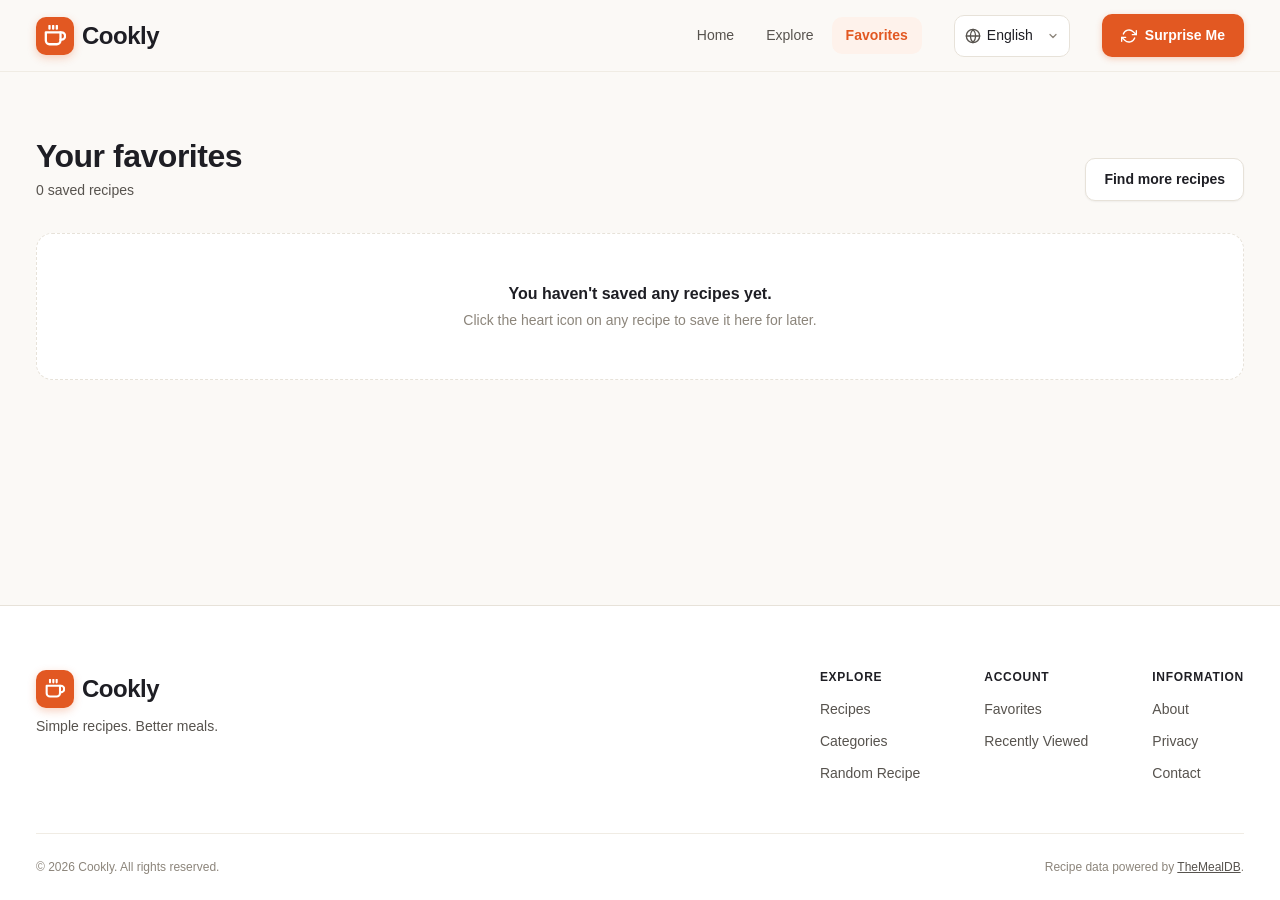
<file: favorites.html>
<!DOCTYPE html>
<html lang="en">
<head>
  <meta charset="UTF-8">
  <meta name="viewport" content="width=device-width, initial-scale=1.0">
  <meta name="description" content="Your saved recipes on Cookly.">
  <meta name="theme-color" content="#ffffff">
  <title data-i18n-page-title="page_title_favorites">Your Favorites — Cookly</title>

  <!-- Preconnect to API and Image CDN -->
  <link rel="preconnect" href="https://www.themealdb.com">

  <!-- Core Stylesheets -->
  <link rel="stylesheet" href="./css/variables.css">
  <link rel="stylesheet" href="./css/reset.css">
  <link rel="stylesheet" href="./css/style.css">
  <link rel="stylesheet" href="./css/components.css">
  <link rel="stylesheet" href="./css/responsive.css">
</head>
<body>

  <!-- ============================================================
       HEADER
       ============================================================ -->
  <header class="site-header" id="siteHeader">
    <div class="container header-inner">

      <!-- Logo -->
      <a href="index.html" class="site-logo" aria-label="Cookly — Go to homepage">
        <span class="site-logo-mark" aria-hidden="true">
          <svg width="22" height="22" viewBox="0 0 24 24" fill="none" stroke="currentColor" stroke-width="2.5" stroke-linecap="round" stroke-linejoin="round">
            <path d="M18 8h1a4 4 0 0 1 0 8h-1"></path>
            <path d="M2 8h16v9a4 4 0 0 1-4 4H6a4 4 0 0 1-4-4V8z"></path>
            <line x1="6" y1="1" x2="6" y2="4"></line>
            <line x1="10" y1="1" x2="10" y2="4"></line>
            <line x1="14" y1="1" x2="14" y2="4"></line>
          </svg>
        </span>
        <span class="site-logo-text">Cookly</span>
      </a>

      <!-- Desktop Navigation -->
      <nav class="primary-nav" id="primaryNav" aria-label="Primary navigation">
        <ul class="nav-list" role="list">
          <li class="nav-item">
            <a href="index.html" class="nav-link" data-i18n="nav_home">Home</a>
          </li>
          <li class="nav-item">
            <a href="index.html#categories" class="nav-link" data-i18n="nav_explore">Explore</a>
          </li>
          <li class="nav-item">
            <a href="favorites.html" class="nav-link nav-link--active" aria-current="page">
              <span data-i18n="nav_favorites">Favorites</span>
              <span class="nav-badge" id="headerFavoritesCount" aria-label="favorites count" data-i18n-attr="aria-label:favorites_count_badge" style="display: none;">0</span>
            </a>
          </li>
        </ul>

        <!-- Language Selector -->
        <div class="lang-selector" aria-label="Language selector">
          <svg class="lang-icon" width="16" height="16" viewBox="0 0 24 24" fill="none" stroke="currentColor" stroke-width="2" stroke-linecap="round" stroke-linejoin="round" aria-hidden="true">
            <circle cx="12" cy="12" r="10"></circle>
            <line x1="2" y1="12" x2="22" y2="12"></line>
            <path d="M12 2a15.3 15.3 0 0 1 4 10 15.3 15.3 0 0 1-4 10 15.3 15.3 0 0 1-4-10 15.3 15.3 0 0 1 4-10z"></path>
          </svg>
          <select class="lang-select" aria-label="Language" data-i18n-attr="aria-label:nav_lang_label">
            <option value="en">English</option>
            <option value="es">Español</option>
            <option value="ru">Русский</option>
          </select>
        </div>

        <button
          type="button"
          class="btn btn-primary btn-surprise"
          id="randomRecipeButton"
          aria-label="Get a random recipe suggestion"
          data-i18n-attr="aria-label:nav_surprise_me"
        >
          <svg width="16" height="16" viewBox="0 0 24 24" fill="none" stroke="currentColor" stroke-width="2" stroke-linecap="round" stroke-linejoin="round" aria-hidden="true">
            <polyline points="23 4 23 10 17 10"></polyline>
            <polyline points="1 20 1 14 7 14"></polyline>
            <path d="M3.51 9a9 9 0 0 1 14.85-3.36L23 10M1 14l4.64 4.36A9 9 0 0 0 20.49 15"></path>
          </svg>
          <span data-i18n="nav_surprise_me">Surprise Me</span>
        </button>
      </nav>

      <!-- Mobile Hamburger Button -->
      <button
        type="button"
        class="mobile-menu-button"
        id="mobileMenuButton"
        aria-label="Open navigation menu"
        data-i18n-attr="aria-label:nav_open_menu"
        aria-expanded="false"
        aria-controls="mobileNavigation"
      >
        <span class="hamburger-bar" aria-hidden="true"></span>
        <span class="hamburger-bar" aria-hidden="true"></span>
        <span class="hamburger-bar" aria-hidden="true"></span>
      </button>
    </div>

    <!-- Mobile Navigation Drawer -->
    <nav
      class="mobile-nav"
      id="mobileNavigation"
      aria-label="Mobile navigation"
      hidden
    >
      <ul class="mobile-nav-list" role="list">
        <li><a href="index.html" class="mobile-nav-link" data-i18n="nav_home">Home</a></li>
        <li><a href="index.html#categories" class="mobile-nav-link" data-i18n="nav_explore">Explore</a></li>
        <li>
          <a href="favorites.html" class="mobile-nav-link" aria-current="page">
            <span data-i18n="nav_favorites">Favorites</span>
            <span class="nav-badge mobile-fav-badge" style="display: none;">0</span>
          </a>
        </li>
      </ul>

      <div class="mobile-lang-row">
        <span class="mobile-lang-label" data-i18n="nav_lang_label">Language</span>
        <div class="lang-selector">
          <select class="lang-select" aria-label="Language" data-i18n-attr="aria-label:nav_lang_label">
            <option value="en">English</option>
            <option value="es">Español</option>
            <option value="ru">Русский</option>
          </select>
        </div>
      </div>

      <button
        type="button"
        class="btn btn-primary btn-surprise btn-full"
        id="randomRecipeButtonMobile"
        aria-label="Get a random recipe suggestion"
        data-i18n-attr="aria-label:nav_surprise_me"
      >
        <span data-i18n="nav_surprise_me">Surprise Me</span>
      </button>
    </nav>
  </header>


  <!-- ============================================================
       MAIN CONTENT: FAVORITES
       ============================================================ -->
  <main class="site-main" id="mainContent">
    <section class="favorites-page-section section" aria-labelledby="favoritesPageHeading">
      <div class="container">

        <div class="section-header">
          <div class="section-header-text">
            <h1 class="section-heading" id="favoritesPageHeading" data-i18n="favorites_page_heading">Your favorites</h1>
            <p class="section-description">
              <span id="favoritesCount" aria-live="polite">0 saved recipes</span>
            </p>
          </div>
          <a href="index.html" class="btn btn-secondary" data-i18n="find_more_recipes">Find more recipes</a>
        </div>

        <div
          class="recipe-grid"
          id="favoritesGrid"
          aria-label="Saved recipes"
          aria-live="polite"
        ></div>

      </div>
    </section>
  </main>


  <!-- ============================================================
       FOOTER
       ============================================================ -->
  <footer class="site-footer" id="siteFooter" aria-label="Site footer">
    <div class="container footer-inner">

      <div class="footer-top">

        <!-- Footer Brand -->
        <div class="footer-brand">
          <a href="index.html" class="site-logo footer-logo" aria-label="Cookly homepage">
            <span class="site-logo-mark" aria-hidden="true">
              <svg width="20" height="20" viewBox="0 0 24 24" fill="none" stroke="currentColor" stroke-width="2.5" stroke-linecap="round" stroke-linejoin="round">
                <path d="M18 8h1a4 4 0 0 1 0 8h-1"></path>
                <path d="M2 8h16v9a4 4 0 0 1-4 4H6a4 4 0 0 1-4-4V8z"></path>
                <line x1="6" y1="1" x2="6" y2="4"></line>
                <line x1="10" y1="1" x2="10" y2="4"></line>
                <line x1="14" y1="1" x2="14" y2="4"></line>
              </svg>
            </span>
            <span class="site-logo-text">Cookly</span>
          </a>
          <p class="footer-tagline" data-i18n="brand_subtagline">Simple recipes. Better meals.</p>
        </div>

        <!-- Footer Navigation Columns -->
        <nav class="footer-nav" aria-label="Footer navigation">

          <div class="footer-nav-column">
            <h3 class="footer-nav-heading" data-i18n="footer_col_explore">Explore</h3>
            <ul class="footer-nav-list" role="list">
              <li><a href="index.html#popularRecipes" class="footer-nav-link" data-i18n="footer_link_recipes">Recipes</a></li>
              <li><a href="index.html#categories" class="footer-nav-link" data-i18n="footer_link_categories">Categories</a></li>
              <li><a href="index.html#randomCta" class="footer-nav-link" data-i18n="footer_link_random">Random Recipe</a></li>
            </ul>
          </div>

          <div class="footer-nav-column">
            <h3 class="footer-nav-heading" data-i18n="footer_col_account">Account</h3>
            <ul class="footer-nav-list" role="list">
              <li><a href="favorites.html" class="footer-nav-link" data-i18n="footer_link_favorites">Favorites</a></li>
              <li><a href="index.html#recentSearchesSection" class="footer-nav-link" data-i18n="footer_link_recent">Recently Viewed</a></li>
            </ul>
          </div>

          <div class="footer-nav-column">
            <h3 class="footer-nav-heading" data-i18n="footer_col_info">Information</h3>
            <ul class="footer-nav-list" role="list">
              <li><a href="index.html#hero" class="footer-nav-link" data-i18n="footer_link_about">About</a></li>
              <li><a href="index.html#newsletter" class="footer-nav-link" data-i18n="footer_link_privacy">Privacy</a></li>
              <li><a href="index.html#newsletter" class="footer-nav-link" data-i18n="footer_link_contact">Contact</a></li>
            </ul>
          </div>

        </nav>
      </div>

      <!-- Footer Bottom Bar -->
      <div class="footer-bottom">
        <p class="footer-copyright">
          &copy; <span id="currentYear">2026</span> Cookly. <span data-i18n="footer_copyright">All rights reserved.</span>
        </p>
        <p class="footer-credit">
          Recipe data powered by <a href="https://www.themealdb.com" class="footer-credit-link" target="_blank" rel="noopener noreferrer">TheMealDB</a>.
        </p>
      </div>

    </div>
  </footer>


  <!-- Toast Container -->
  <div class="toast-container" id="toastContainer" aria-live="polite"></div>

  <!-- JavaScript Module for Favorites Page -->
  <script type="module" src="./js/favorites.js"></script>

</body>
</html>
</file>
<file: css/variables.css>
:root {
  /* Color Palette - Warm, Culinary & Modern */
  --bg: #fbf9f6;
  --bg-subtle: #f4efe8;
  --surface: #ffffff;
  --surface-elevated: #ffffff;
  --surface-hover: #faf6f0;

  --text-primary: #1e1e24;
  --text-secondary: #57534e;
  --text-muted: #8c857b;
  --text-inverse: #ffffff;

  --border: #e7e2d9;
  --border-light: #f0ece4;
  --border-focus: #ea580c;

  /* Brand / Primary Accent (Warm Terracotta / Coral Orange) */
  --accent: #e25822;
  --accent-hover: #c44312;
  --accent-active: #a3340b;
  --accent-light: #fef2eb;
  --accent-border: #fbd5c3;

  /* Functional Feedback */
  --success: #15803d;
  --success-bg: #f0fdf4;
  --success-border: #bbf7d0;

  --warning: #b45309;
  --warning-bg: #fffbeb;
  --warning-border: #fde68a;

  --danger: #b91c1c;
  --danger-bg: #fef2f2;
  --danger-border: #fecaca;

  /* Typography */
  --font-sans: -apple-system, BlinkMacSystemFont, "Segoe UI", Roboto, "Helvetica Neue", Arial, sans-serif;
  --font-serif: "Georgia", "Cambria", serif;

  --text-xs: 0.75rem;
  --text-sm: 0.875rem;
  --text-base: 1rem;
  --text-md: 1.125rem;
  --text-lg: 1.25rem;
  --text-xl: 1.5rem;
  --text-2xl: 2rem;
  --text-3xl: 2.5rem;
  --text-4xl: 3.25rem;

  --weight-normal: 400;
  --weight-medium: 500;
  --weight-semibold: 600;
  --weight-bold: 700;

  /* Spacing Scale */
  --space-xs: 4px;
  --space-sm: 8px;
  --space-md: 12px;
  --space-base: 16px;
  --space-lg: 24px;
  --space-xl: 32px;
  --space-2xl: 48px;
  --space-3xl: 64px;

  /* Border Radii */
  --radius-sm: 6px;
  --radius-md: 10px;
  --radius-lg: 16px;
  --radius-pill: 9999px;

  /* Shadows */
  --shadow-sm: 0 1px 2px rgba(27, 25, 23, 0.05);
  --shadow-md: 0 4px 12px rgba(27, 25, 23, 0.06), 0 1px 3px rgba(27, 25, 23, 0.04);
  --shadow-lg: 0 12px 28px rgba(27, 25, 23, 0.09), 0 3px 8px rgba(27, 25, 23, 0.04);
  --shadow-card-hover: 0 14px 32px rgba(226, 88, 34, 0.12), 0 3px 10px rgba(27, 25, 23, 0.04);

  /* Transitions */
  --transition-fast: 150ms ease;
  --transition-normal: 220ms cubic-bezier(0.2, 0, 0, 1);

  /* Container */
  --container-max-width: 1240px;
  --header-height: 72px;
}
</file>
<file: css/style.css>
/* ==========================================================================
   Page Layout: Header, Hero, Sections, Grid, Recipe Details & Footer
   ========================================================================== */

/* --------------------------------------------------------------------------
   Layout Containers & Common Sections
   -------------------------------------------------------------------------- */
.container {
  width: 100%;
  max-width: var(--container-max-width);
  margin-left: auto;
  margin-right: auto;
  padding-left: var(--space-base);
  padding-right: var(--space-base);
}

.site-main {
  flex: 1;
}

.section {
  padding: var(--space-3xl) 0;
}

.section-header {
  display: flex;
  align-items: flex-end;
  justify-content: space-between;
  margin-bottom: var(--space-xl);
  flex-wrap: wrap;
  gap: var(--space-md);
}

.section-heading {
  font-size: var(--text-2xl);
  font-weight: var(--weight-bold);
  color: var(--text-primary);
  letter-spacing: -0.015em;
}

.section-description {
  font-size: var(--text-sm);
  color: var(--text-secondary);
  margin-top: 4px;
}

.section-link {
  font-size: var(--text-sm);
  font-weight: var(--weight-semibold);
  color: var(--accent);
  transition: color var(--transition-fast);
}

.section-link:hover {
  color: var(--accent-hover);
  text-decoration: underline;
}

/* --------------------------------------------------------------------------
   Header & Navigation
   -------------------------------------------------------------------------- */
.site-header {
  position: sticky;
  top: 0;
  z-index: 100;
  background-color: rgba(251, 249, 246, 0.96);
  backdrop-filter: blur(10px);
  border-bottom: 1px solid var(--border-light);
  height: var(--header-height);
  display: flex;
  align-items: center;
}

.header-inner {
  display: flex;
  align-items: center;
  justify-content: space-between;
  width: 100%;
}

.site-logo {
  display: inline-flex;
  align-items: center;
  gap: var(--space-sm);
  text-decoration: none;
}

.site-logo-mark {
  width: 38px;
  height: 38px;
  background-color: var(--accent);
  color: var(--text-inverse);
  border-radius: var(--radius-md);
  display: inline-flex;
  align-items: center;
  justify-content: center;
  box-shadow: 0 3px 8px rgba(226, 88, 34, 0.28);
}

.site-logo-text {
  font-size: var(--text-xl);
  font-weight: var(--weight-bold);
  color: var(--text-primary);
  letter-spacing: -0.02em;
}

.primary-nav {
  display: flex;
  align-items: center;
  gap: var(--space-xl);
}

.nav-list {
  display: flex;
  align-items: center;
  gap: var(--space-xs);
}

.nav-link {
  display: inline-flex;
  align-items: center;
  gap: 6px;
  padding: 8px 14px;
  border-radius: var(--radius-md);
  font-size: var(--text-sm);
  font-weight: var(--weight-medium);
  color: var(--text-secondary);
  transition: all var(--transition-fast);
  position: relative;
}

.nav-link:hover {
  color: var(--text-primary);
  background-color: var(--bg-subtle);
}

.nav-link--active,
.nav-link.active {
  color: var(--accent);
  background-color: var(--accent-light);
  font-weight: var(--weight-semibold);
}

.nav-badge {
  background-color: var(--accent);
  color: var(--text-inverse);
  font-size: 11px;
  font-weight: var(--weight-bold);
  padding: 1px 7px;
  border-radius: var(--radius-pill);
  min-width: 18px;
  text-align: center;
  margin-left: 2px;
}

.mobile-menu-button {
  display: none;
  flex-direction: column;
  justify-content: center;
  gap: 5px;
  width: 42px;
  height: 42px;
  border-radius: var(--radius-md);
  background-color: var(--surface);
  border: 1px solid var(--border);
  padding: 8px;
  cursor: pointer;
}

.hamburger-bar {
  display: block;
  width: 100%;
  height: 2px;
  background-color: var(--text-primary);
  border-radius: 2px;
  transition: transform var(--transition-fast), opacity var(--transition-fast);
}

.mobile-nav {
  position: fixed;
  top: var(--header-height);
  left: 0;
  right: 0;
  background-color: var(--surface);
  border-bottom: 1px solid var(--border);
  padding: var(--space-base);
  box-shadow: var(--shadow-lg);
  display: flex;
  flex-direction: column;
  gap: var(--space-base);
  z-index: 99;
}

.mobile-nav[hidden] {
  display: none;
}

.mobile-nav-list {
  display: flex;
  flex-direction: column;
  gap: var(--space-xs);
}

.mobile-nav-link {
  display: flex;
  align-items: center;
  justify-content: space-between;
  padding: 12px var(--space-base);
  font-size: var(--text-base);
  font-weight: var(--weight-medium);
  border-radius: var(--radius-md);
  color: var(--text-primary);
}

.mobile-nav-link:hover {
  background-color: var(--bg-subtle);
}

/* --------------------------------------------------------------------------
   Hero Section
   -------------------------------------------------------------------------- */
.hero {
  padding: var(--space-3xl) 0 var(--space-2xl);
  background: radial-gradient(circle at 50% 20%, rgba(226, 88, 34, 0.05) 0%, transparent 60%);
}

.hero-inner {
  display: grid;
  grid-template-columns: 1.15fr 0.85fr;
  align-items: center;
  gap: var(--space-3xl);
}

.hero-eyebrow {
  display: inline-block;
  padding: 4px 14px;
  background-color: var(--accent-light);
  border: 1px solid var(--accent-border);
  color: var(--accent);
  border-radius: var(--radius-pill);
  font-size: var(--text-xs);
  font-weight: var(--weight-semibold);
  letter-spacing: 0.04em;
  text-transform: uppercase;
  margin-bottom: var(--space-base);
}

.hero-heading {
  font-size: var(--text-4xl);
  font-weight: var(--weight-bold);
  color: var(--text-primary);
  letter-spacing: -0.025em;
  line-height: 1.15;
  margin-bottom: var(--space-base);
}

.hero-description {
  font-size: var(--text-md);
  color: var(--text-secondary);
  line-height: 1.6;
  margin-bottom: var(--space-xl);
  max-width: 520px;
}

/* Search Form */
.search-form {
  width: 100%;
  margin-bottom: var(--space-base);
}

.search-form-inner {
  display: flex;
  align-items: center;
  background-color: var(--surface);
  border: 2px solid var(--border);
  border-radius: var(--radius-lg);
  box-shadow: var(--shadow-md);
  padding: var(--space-xs);
  transition: border-color var(--transition-fast), box-shadow var(--transition-fast);
}

.search-form-inner:focus-within {
  border-color: var(--accent);
  box-shadow: 0 6px 20px rgba(226, 88, 34, 0.16);
}

.search-icon {
  display: flex;
  align-items: center;
  padding-left: var(--space-md);
  color: var(--text-muted);
  pointer-events: none;
}

.search-input {
  flex: 1;
  border: none;
  background: transparent;
  padding: 12px 14px;
  font-size: var(--text-base);
  color: var(--text-primary);
  outline: none;
}

.search-input::placeholder {
  color: var(--text-muted);
}

.search-button {
  padding: 10px 24px;
  min-height: 44px;
}

/* Popular Searches */
.popular-searches {
  display: flex;
  align-items: center;
  gap: var(--space-sm);
  flex-wrap: wrap;
  font-size: var(--text-xs);
  color: var(--text-muted);
}

.popular-searches-list {
  display: flex;
  align-items: center;
  gap: var(--space-xs);
  flex-wrap: wrap;
}

.tag-button {
  font-size: var(--text-xs);
  font-weight: var(--weight-medium);
  padding: 4px 12px;
  border-radius: var(--radius-pill);
  background: var(--surface);
  border: 1px solid var(--border);
  color: var(--text-secondary);
  transition: all var(--transition-fast);
  cursor: pointer;
}

.tag-button:hover {
  border-color: var(--accent);
  color: var(--accent);
  background-color: var(--accent-light);
}

/* Hero Visual */
.hero-visual {
  position: relative;
  display: flex;
  justify-content: center;
}

.hero-image-frame {
  width: 100%;
  max-width: 480px;
  border-radius: var(--radius-lg);
  overflow: hidden;
  box-shadow: var(--shadow-lg);
  background-color: var(--bg-subtle);
  aspect-ratio: 4 / 3.4;
}

.hero-image {
  width: 100%;
  height: 100%;
  object-fit: cover;
  transition: transform var(--transition-normal);
}

.hero-image-frame:hover .hero-image {
  transform: scale(1.03);
}

.hero-badge {
  position: absolute;
  bottom: -16px;
  left: 20px;
  background-color: var(--surface);
  border: 1px solid var(--border-light);
  border-radius: var(--radius-md);
  padding: 12px 20px;
  box-shadow: var(--shadow-md);
  display: flex;
  flex-direction: column;
}

.hero-badge-number {
  font-size: var(--text-xl);
  font-weight: var(--weight-bold);
  color: var(--accent);
  line-height: 1;
}

.hero-badge-label {
  font-size: var(--text-xs);
  color: var(--text-secondary);
  margin-top: 4px;
}

/* --------------------------------------------------------------------------
   Category Cards Grid
   -------------------------------------------------------------------------- */
.category-grid {
  display: grid;
  grid-template-columns: repeat(4, 1fr);
  gap: var(--space-base);
}

.category-card {
  display: flex;
  flex-direction: column;
  align-items: center;
  text-align: center;
  padding: var(--space-lg) var(--space-base);
  background-color: var(--surface);
  border: 1px solid var(--border-light);
  border-radius: var(--radius-lg);
  box-shadow: var(--shadow-sm);
  transition: all var(--transition-normal);
  cursor: pointer;
}

.category-card:hover {
  transform: translateY(-4px);
  box-shadow: var(--shadow-md);
  border-color: var(--accent-border);
}

.category-card-image-wrapper {
  width: 90px;
  height: 90px;
  display: flex;
  align-items: center;
  justify-content: center;
  margin-bottom: var(--space-md);
  background-color: var(--bg-subtle);
  border-radius: var(--radius-pill);
  padding: 10px;
  transition: transform var(--transition-normal);
}

.category-card:hover .category-card-image-wrapper {
  transform: scale(1.08);
}

.category-card-image {
  width: 100%;
  height: 100%;
  object-fit: contain;
}

.category-card-name {
  font-size: var(--text-base);
  font-weight: var(--weight-bold);
  color: var(--text-primary);
}

/* --------------------------------------------------------------------------
   Recipe Grid
   -------------------------------------------------------------------------- */
.recipe-grid {
  display: grid;
  grid-template-columns: repeat(4, 1fr);
  gap: var(--space-lg);
}

/* Search results header */
.search-query-text {
  color: var(--accent);
}

/* --------------------------------------------------------------------------
   Random CTA Section
   -------------------------------------------------------------------------- */
.random-cta-section {
  background-color: var(--bg-subtle);
}

.random-cta-inner {
  display: flex;
  align-items: center;
  justify-content: space-between;
  background-color: var(--surface);
  border: 1px solid var(--border);
  border-radius: var(--radius-lg);
  padding: var(--space-2xl) var(--space-3xl);
  box-shadow: var(--shadow-sm);
  flex-wrap: wrap;
  gap: var(--space-lg);
}

.random-cta-heading {
  font-size: var(--text-2xl);
  font-weight: var(--weight-bold);
  color: var(--text-primary);
  margin-bottom: 4px;
}

.random-cta-description {
  font-size: var(--text-base);
  color: var(--text-secondary);
}

.btn-large {
  padding: 14px 28px;
  font-size: var(--text-base);
  border-radius: var(--radius-md);
}

/* --------------------------------------------------------------------------
   Favorites & Recent Searches
   -------------------------------------------------------------------------- */
.empty-favorites-box {
  background-color: var(--surface);
  border: 1px dashed var(--border);
  border-radius: var(--radius-lg);
  padding: var(--space-2xl);
  text-align: center;
}

.empty-favorites-text {
  font-size: var(--text-base);
  font-weight: var(--weight-semibold);
  color: var(--text-primary);
}

.empty-favorites-sub {
  font-size: var(--text-sm);
  color: var(--text-muted);
  margin-top: 4px;
}

.recent-searches-list {
  display: flex;
  align-items: center;
  gap: var(--space-sm);
  flex-wrap: wrap;
}

.recent-search-chip {
  display: inline-flex;
  align-items: center;
  gap: 6px;
  padding: 6px 14px;
  background-color: var(--surface);
  border: 1px solid var(--border);
  border-radius: var(--radius-pill);
  font-size: var(--text-xs);
  font-weight: var(--weight-medium);
  color: var(--text-secondary);
  cursor: pointer;
  transition: all var(--transition-fast);
}

.recent-search-chip:hover {
  border-color: var(--accent);
  color: var(--accent);
  background-color: var(--accent-light);
}

/* --------------------------------------------------------------------------
   Newsletter Section
   -------------------------------------------------------------------------- */
.newsletter-section {
  background-color: var(--surface);
  border-top: 1px solid var(--border-light);
  border-bottom: 1px solid var(--border-light);
}

.newsletter-inner {
  display: grid;
  grid-template-columns: 1fr 1fr;
  align-items: center;
  gap: var(--space-2xl);
}

.newsletter-heading {
  font-size: var(--text-2xl);
  font-weight: var(--weight-bold);
  color: var(--text-primary);
  margin-bottom: var(--space-xs);
}

.newsletter-description {
  font-size: var(--text-base);
  color: var(--text-secondary);
}

.newsletter-form-inner {
  display: flex;
  align-items: center;
  gap: var(--space-sm);
}

.newsletter-input {
  flex: 1;
  border: 1px solid var(--border);
  border-radius: var(--radius-md);
  padding: 12px 16px;
  background-color: var(--bg);
  font-size: var(--text-sm);
  outline: none;
}

.newsletter-input:focus {
  border-color: var(--accent);
  background-color: var(--surface);
}

.newsletter-disclaimer {
  font-size: var(--text-xs);
  color: var(--text-muted);
  margin-top: var(--space-xs);
}

/* --------------------------------------------------------------------------
   Recipe Details Page Layout (recipe.html)
   -------------------------------------------------------------------------- */
.recipe-detail-container {
  padding-top: var(--space-xl);
  padding-bottom: var(--space-3xl);
}

.recipe-breadcrumbs {
  margin-bottom: var(--space-xl);
}

.back-button {
  padding: 8px 16px;
  font-size: var(--text-sm);
}

.recipe-hero-header {
  display: grid;
  grid-template-columns: 1fr 1fr;
  gap: var(--space-2xl);
  background-color: var(--surface);
  border: 1px solid var(--border-light);
  border-radius: var(--radius-lg);
  overflow: hidden;
  box-shadow: var(--shadow-md);
  margin-bottom: var(--space-2xl);
}

.recipe-hero-media {
  position: relative;
  width: 100%;
  aspect-ratio: 4 / 3;
  background-color: var(--bg-subtle);
}

.recipe-hero-img {
  width: 100%;
  height: 100%;
  object-fit: cover;
}

.favorite-button--large {
  position: absolute;
  top: 16px;
  right: 16px;
  width: 44px;
  height: 44px;
  border-radius: var(--radius-pill);
  background-color: rgba(255, 255, 255, 0.95);
  box-shadow: var(--shadow-md);
  display: flex;
  align-items: center;
  justify-content: center;
  cursor: pointer;
  border: none;
  transition: all var(--transition-fast);
}

.favorite-button--large:hover {
  transform: scale(1.1);
  background-color: #ffffff;
}

.favorite-button--large.is-favorite {
  color: #e11d48;
}

.recipe-hero-info {
  padding: var(--space-2xl);
  display: flex;
  flex-direction: column;
  justify-content: center;
}

.recipe-hero-tags {
  display: flex;
  gap: var(--space-xs);
  margin-bottom: var(--space-sm);
}

.recipe-hero-title {
  font-size: var(--text-3xl);
  font-weight: var(--weight-bold);
  color: var(--text-primary);
  line-height: 1.2;
  margin-bottom: var(--space-lg);
}

.recipe-quick-meta {
  display: grid;
  grid-template-columns: repeat(auto-fit, minmax(100px, 1fr));
  gap: var(--space-md);
  padding: var(--space-md);
  background-color: var(--bg);
  border-radius: var(--radius-md);
  margin-bottom: var(--space-xl);
}

.meta-item {
  display: flex;
  flex-direction: column;
}

.meta-label {
  font-size: var(--text-xs);
  color: var(--text-muted);
  text-transform: uppercase;
  letter-spacing: 0.04em;
}

.meta-value {
  font-size: var(--text-sm);
  color: var(--text-primary);
  margin-top: 2px;
}

.recipe-actions-bar {
  display: flex;
  align-items: center;
  gap: var(--space-sm);
  flex-wrap: wrap;
}

.btn-favorited {
  background-color: #e11d48 !important;
}

/* Two Column Recipe Body */
.recipe-content-grid {
  display: grid;
  grid-template-columns: 360px 1fr;
  gap: var(--space-2xl);
  align-items: start;
}

.recipe-section {
  background-color: var(--surface);
  border: 1px solid var(--border-light);
  border-radius: var(--radius-lg);
  padding: var(--space-xl);
  box-shadow: var(--shadow-sm);
}

.section-title-wrap {
  display: flex;
  align-items: baseline;
  justify-content: space-between;
  margin-bottom: var(--space-lg);
  padding-bottom: var(--space-sm);
  border-bottom: 1px solid var(--border-light);
}

.recipe-section-title {
  font-size: var(--text-xl);
  font-weight: var(--weight-bold);
  color: var(--text-primary);
}

.ingredients-hint {
  font-size: var(--text-xs);
  color: var(--text-muted);
}

/* Ingredients Checklist */
.ingredients-list {
  display: flex;
  flex-direction: column;
  gap: var(--space-sm);
}

.ingredient-item {
  display: flex;
  align-items: center;
}

.ingredient-checkbox-label {
  display: flex;
  align-items: center;
  gap: var(--space-sm);
  width: 100%;
  padding: 6px 8px;
  border-radius: var(--radius-sm);
  cursor: pointer;
  transition: background-color var(--transition-fast);
}

.ingredient-checkbox-label:hover {
  background-color: var(--bg-subtle);
}

.ingredient-checkbox {
  width: 18px;
  height: 18px;
  accent-color: var(--accent);
  cursor: pointer;
}

.ingredient-checkbox:checked + .custom-checkbox + .ingredient-thumb + .ingredient-details {
  text-decoration: line-through;
  opacity: 0.6;
}

.ingredient-thumb {
  width: 28px;
  height: 28px;
  object-fit: contain;
}

.ingredient-details {
  font-size: var(--text-sm);
  color: var(--text-primary);
}

.ingredient-measure {
  color: var(--accent);
  margin-right: 4px;
}

/* Step-by-Step Instructions */
.instructions-steps {
  display: flex;
  flex-direction: column;
  gap: var(--space-lg);
}

.instruction-step {
  display: flex;
  align-items: flex-start;
  gap: var(--space-base);
}

.step-badge {
  flex-shrink: 0;
  width: 32px;
  height: 32px;
  border-radius: var(--radius-pill);
  background-color: var(--accent-light);
  color: var(--accent);
  font-size: var(--text-sm);
  font-weight: var(--weight-bold);
  display: flex;
  align-items: center;
  justify-content: center;
  border: 1px solid var(--accent-border);
}

.step-text p {
  font-size: var(--text-base);
  color: var(--text-primary);
  line-height: 1.65;
}

/* Video Section */
.recipe-video-section {
  margin-top: var(--space-2xl);
  background-color: var(--surface);
  border: 1px solid var(--border-light);
  border-radius: var(--radius-lg);
  padding: var(--space-2xl);
}

.video-responsive-wrapper {
  position: relative;
  padding-bottom: 56.25%; /* 16:9 */
  height: 0;
  overflow: hidden;
  border-radius: var(--radius-md);
  margin-top: var(--space-base);
}

.video-responsive-wrapper iframe {
  position: absolute;
  top: 0;
  left: 0;
  width: 100%;
  height: 100%;
  border: none;
}

/* Recipe Skeleton */
.recipe-skeleton {
  background-color: var(--surface);
  border-radius: var(--radius-lg);
  border: 1px solid var(--border-light);
  overflow: hidden;
  margin-bottom: var(--space-2xl);
}

.skeleton-hero-img {
  width: 100%;
  height: 380px;
}

.skeleton-content-box {
  padding: var(--space-2xl);
  display: flex;
  flex-direction: column;
  gap: var(--space-sm);
}

.skeleton-pill {
  width: 120px;
  height: 24px;
  border-radius: var(--radius-pill);
}

.skeleton-heading {
  width: 60%;
  height: 36px;
  border-radius: var(--radius-sm);
}

.skeleton-text {
  width: 90%;
  height: 18px;
  border-radius: var(--radius-sm);
}

/* --------------------------------------------------------------------------
   Footer
   -------------------------------------------------------------------------- */
.site-footer {
  background-color: var(--surface);
  border-top: 1px solid var(--border);
  padding: var(--space-3xl) 0 var(--space-lg);
  margin-top: auto;
}

.footer-inner {
  display: flex;
  flex-direction: column;
  gap: var(--space-2xl);
}

.footer-top {
  display: flex;
  justify-content: space-between;
  align-items: flex-start;
  flex-wrap: wrap;
  gap: var(--space-2xl);
}

.footer-brand {
  max-width: 320px;
}

.footer-tagline {
  font-size: var(--text-sm);
  color: var(--text-secondary);
  margin-top: var(--space-sm);
}

.footer-nav {
  display: flex;
  gap: var(--space-3xl);
  flex-wrap: wrap;
}

.footer-nav-column h3 {
  font-size: var(--text-xs);
  font-weight: var(--weight-bold);
  color: var(--text-primary);
  margin-bottom: var(--space-md);
  text-transform: uppercase;
  letter-spacing: 0.06em;
}

.footer-nav-list {
  display: flex;
  flex-direction: column;
  gap: var(--space-sm);
}

.footer-nav-link {
  font-size: var(--text-sm);
  color: var(--text-secondary);
  transition: color var(--transition-fast);
}

.footer-nav-link:hover {
  color: var(--accent);
}

.footer-bottom {
  display: flex;
  align-items: center;
  justify-content: space-between;
  padding-top: var(--space-lg);
  border-top: 1px solid var(--border-light);
  font-size: var(--text-xs);
  color: var(--text-muted);
  flex-wrap: wrap;
  gap: var(--space-sm);
}

.footer-credit-link {
  color: var(--text-secondary);
  text-decoration: underline;
}
</file>
<file: css/components.css>
/* ==========================================================================
   Components: Buttons, Inputs, Cards, Chips, Badges, Skeletons & Toasts
   ========================================================================== */

/* --------------------------------------------------------------------------
   Buttons
   -------------------------------------------------------------------------- */
.btn {
  display: inline-flex;
  align-items: center;
  justify-content: center;
  gap: var(--space-sm);
  padding: 10px 18px;
  font-size: var(--text-sm);
  font-weight: var(--weight-semibold);
  border-radius: var(--radius-md);
  transition: background-color var(--transition-fast),
              color var(--transition-fast),
              border-color var(--transition-fast),
              transform var(--transition-fast),
              box-shadow var(--transition-fast);
  white-space: nowrap;
  user-select: none;
  border: 1px solid transparent;
  min-height: 42px;
}

.btn:focus-visible {
  outline: 2px solid var(--accent);
  outline-offset: 2px;
}

.btn:disabled {
  opacity: 0.55;
  cursor: not-allowed;
  pointer-events: none;
}

.btn-primary {
  background-color: var(--accent);
  color: var(--text-inverse);
  box-shadow: 0 2px 6px rgba(226, 88, 34, 0.28);
}

.btn-primary:hover {
  background-color: var(--accent-hover);
  box-shadow: 0 4px 12px rgba(226, 88, 34, 0.35);
  transform: translateY(-1px);
}

.btn-primary:active {
  background-color: var(--accent-active);
  transform: translateY(0);
}

.btn-secondary {
  background-color: var(--surface);
  color: var(--text-primary);
  border-color: var(--border);
  box-shadow: var(--shadow-sm);
}

.btn-secondary:hover {
  background-color: var(--surface-hover);
  border-color: var(--text-muted);
}

.btn-ghost {
  background-color: transparent;
  color: var(--text-secondary);
}

.btn-ghost:hover {
  background-color: var(--bg-subtle);
  color: var(--text-primary);
}

/* --------------------------------------------------------------------------
   Badges & Tags
   -------------------------------------------------------------------------- */
.badge {
  display: inline-flex;
  align-items: center;
  gap: var(--space-xs);
  padding: 4px 10px;
  font-size: var(--text-xs);
  font-weight: var(--weight-medium);
  border-radius: var(--radius-pill);
  text-transform: capitalize;
  letter-spacing: 0.02em;
}

.badge-subtle {
  background-color: var(--bg-subtle);
  color: var(--text-secondary);
}

.badge-accent {
  background-color: var(--accent-light);
  color: var(--accent);
  border: 1px solid var(--accent-border);
}

/* --------------------------------------------------------------------------
   Search Bar Component
   -------------------------------------------------------------------------- */
.search-form {
  width: 100%;
  max-width: 680px;
  margin: 0 auto;
}

.search-box {
  position: relative;
  display: flex;
  align-items: center;
  background-color: var(--surface);
  border: 2px solid var(--border);
  border-radius: var(--radius-lg);
  box-shadow: var(--shadow-md);
  transition: border-color var(--transition-fast), box-shadow var(--transition-fast);
  padding: var(--space-xs);
}

.search-box:focus-within {
  border-color: var(--accent);
  box-shadow: 0 6px 20px rgba(226, 88, 34, 0.16);
}

.search-icon-left {
  display: flex;
  align-items: center;
  padding-left: var(--space-md);
  color: var(--text-muted);
  pointer-events: none;
}

.search-input {
  flex: 1;
  border: none;
  background: transparent;
  padding: 12px 14px;
  font-size: var(--text-base);
  color: var(--text-primary);
  outline: none;
}

.search-input::placeholder {
  color: var(--text-muted);
}

.search-clear-btn {
  padding: var(--space-xs);
  margin-right: var(--space-xs);
  color: var(--text-muted);
  display: none;
  align-items: center;
  justify-content: center;
  border-radius: var(--radius-pill);
  transition: color var(--transition-fast);
}

.search-clear-btn:hover {
  color: var(--text-primary);
}

.search-clear-btn.is-visible {
  display: flex;
}

.search-submit-btn {
  padding: 10px 22px;
  border-radius: var(--radius-md);
  background-color: var(--accent);
  color: var(--text-inverse);
  font-weight: var(--weight-semibold);
  font-size: var(--text-sm);
  transition: background-color var(--transition-fast), transform var(--transition-fast);
  min-height: 44px;
}

.search-submit-btn:hover {
  background-color: var(--accent-hover);
}

/* --------------------------------------------------------------------------
   Category Chips Bar
   -------------------------------------------------------------------------- */
.category-chips-wrapper {
  display: flex;
  align-items: center;
  gap: var(--space-sm);
  overflow-x: auto;
  padding: var(--space-xs) 2px var(--space-sm);
  scrollbar-width: thin;
  scrollbar-color: var(--border) transparent;
  -webkit-overflow-scrolling: touch;
}

.category-chips-wrapper::-webkit-scrollbar {
  height: 4px;
}

.category-chips-wrapper::-webkit-scrollbar-thumb {
  background: var(--border);
  border-radius: 4px;
}

.category-chip {
  display: inline-flex;
  align-items: center;
  gap: var(--space-xs);
  padding: 8px 16px;
  background-color: var(--surface);
  border: 1px solid var(--border);
  border-radius: var(--radius-pill);
  font-size: var(--text-sm);
  font-weight: var(--weight-medium);
  color: var(--text-secondary);
  white-space: nowrap;
  transition: all var(--transition-fast);
  cursor: pointer;
}

.category-chip:hover {
  border-color: var(--accent);
  color: var(--accent);
  background-color: var(--accent-light);
}

.category-chip.active {
  background-color: var(--accent);
  border-color: var(--accent);
  color: var(--text-inverse);
  box-shadow: 0 2px 6px rgba(226, 88, 34, 0.25);
}

.category-chip:focus-visible {
  outline: 2px solid var(--accent);
  outline-offset: 2px;
}

/* --------------------------------------------------------------------------
   Recipe Card
   -------------------------------------------------------------------------- */
.recipe-card {
  background-color: var(--surface);
  border: 1px solid var(--border-light);
  border-radius: var(--radius-lg);
  overflow: hidden;
  display: flex;
  flex-direction: column;
  box-shadow: var(--shadow-sm);
  transition: transform var(--transition-normal),
              box-shadow var(--transition-normal),
              border-color var(--transition-normal);
  position: relative;
}

.recipe-card:hover {
  transform: translateY(-4px);
  box-shadow: var(--shadow-card-hover);
  border-color: var(--border);
}

.recipe-card-media {
  position: relative;
  width: 100%;
  padding-top: 65%;
  background-color: var(--bg-subtle);
  overflow: hidden;
}

.recipe-card-img {
  position: absolute;
  top: 0;
  left: 0;
  width: 100%;
  height: 100%;
  object-fit: cover;
  transition: transform 350ms cubic-bezier(0.2, 0, 0, 1);
}

.recipe-card:hover .recipe-card-img {
  transform: scale(1.04);
}

.recipe-card-fav-btn {
  position: absolute;
  top: 12px;
  right: 12px;
  width: 36px;
  height: 36px;
  border-radius: var(--radius-pill);
  background-color: rgba(255, 255, 255, 0.92);
  backdrop-filter: blur(4px);
  display: flex;
  align-items: center;
  justify-content: center;
  color: var(--text-secondary);
  box-shadow: var(--shadow-md);
  border: 1px solid rgba(0, 0, 0, 0.04);
  transition: all var(--transition-fast);
  z-index: 2;
  cursor: pointer;
}

.recipe-card-fav-btn:hover {
  background-color: #ffffff;
  color: var(--accent);
  transform: scale(1.08);
}

.recipe-card-fav-btn.is-favorite {
  color: #e11d48;
}

.recipe-card-body {
  padding: var(--space-base);
  display: flex;
  flex-direction: column;
  flex: 1;
}

.recipe-card-meta {
  display: flex;
  align-items: center;
  gap: var(--space-xs);
  margin-bottom: var(--space-sm);
  flex-wrap: wrap;
}

.recipe-card-title {
  font-size: var(--text-md);
  font-weight: var(--weight-bold);
  color: var(--text-primary);
  margin-bottom: var(--space-md);
  line-height: 1.35;
  display: -webkit-box;
  -webkit-line-clamp: 2;
  -webkit-box-orient: vertical;
  overflow: hidden;
  min-height: 2.7em;
}

.recipe-card-footer {
  margin-top: auto;
  display: flex;
  align-items: center;
  justify-content: space-between;
  padding-top: var(--space-md);
  border-top: 1px solid var(--border-light);
}

.recipe-card-link {
  width: 100%;
}

/* --------------------------------------------------------------------------
   Skeleton Loader
   -------------------------------------------------------------------------- */
.skeleton-card {
  background-color: var(--surface);
  border: 1px solid var(--border-light);
  border-radius: var(--radius-lg);
  overflow: hidden;
  display: flex;
  flex-direction: column;
}

.skeleton-media {
  width: 100%;
  padding-top: 65%;
  background: linear-gradient(90deg, #ece7df 0%, #f6f3ee 50%, #ece7df 100%);
  background-size: 200% 100%;
  animation: shimmer 1.5s infinite;
}

.skeleton-body {
  padding: var(--space-base);
  display: flex;
  flex-direction: column;
  gap: var(--space-sm);
}

.skeleton-line {
  height: 14px;
  border-radius: var(--radius-sm);
  background: linear-gradient(90deg, #ece7df 0%, #f6f3ee 50%, #ece7df 100%);
  background-size: 200% 100%;
  animation: shimmer 1.5s infinite;
}

.skeleton-line.w-40 { width: 40%; }
.skeleton-line.w-75 { width: 75%; }
.skeleton-line.w-90 { width: 90%; }
.skeleton-line.h-btn { height: 40px; margin-top: var(--space-md); border-radius: var(--radius-md); }

@keyframes shimmer {
  0% { background-position: -200% 0; }
  100% { background-position: 200% 0; }
}

/* --------------------------------------------------------------------------
   Empty and Error States
   -------------------------------------------------------------------------- */
.status-state {
  text-align: center;
  padding: var(--space-3xl) var(--space-base);
  max-width: 480px;
  margin: 0 auto;
  display: flex;
  flex-direction: column;
  align-items: center;
}

.status-icon-wrapper {
  width: 64px;
  height: 64px;
  border-radius: var(--radius-pill);
  display: flex;
  align-items: center;
  justify-content: center;
  margin-bottom: var(--space-base);
}

.status-icon-wrapper.empty {
  background-color: var(--bg-subtle);
  color: var(--text-muted);
}

.status-icon-wrapper.error {
  background-color: var(--danger-bg);
  color: var(--danger);
  border: 1px solid var(--danger-border);
}

.status-title {
  font-size: var(--text-xl);
  font-weight: var(--weight-bold);
  color: var(--text-primary);
  margin-bottom: var(--space-xs);
}

.status-description {
  font-size: var(--text-sm);
  color: var(--text-secondary);
  line-height: 1.5;
  margin-bottom: var(--space-lg);
}

/* --------------------------------------------------------------------------
   Toast Notifications
   -------------------------------------------------------------------------- */
.toast-container {
  position: fixed;
  bottom: 24px;
  right: 24px;
  z-index: 9999;
  display: flex;
  flex-direction: column;
  gap: var(--space-sm);
  pointer-events: none;
}

.toast {
  background-color: #1e1e24;
  color: #ffffff;
  padding: 12px 18px;
  border-radius: var(--radius-md);
  font-size: var(--text-sm);
  font-weight: var(--weight-medium);
  box-shadow: var(--shadow-lg);
  display: flex;
  align-items: center;
  gap: var(--space-sm);
  pointer-events: auto;
  transform: translateY(12px);
  opacity: 0;
  transition: transform var(--transition-normal), opacity var(--transition-normal);
}

.toast.show {
  transform: translateY(0);
  opacity: 1;
}

.toast.toast-success {
  border-left: 4px solid #22c55e;
}

.toast.toast-info {
  border-left: 4px solid var(--accent);
}

/* --------------------------------------------------------------------------
   Language Selector
   -------------------------------------------------------------------------- */
.lang-selector {
  position: relative;
  display: inline-flex;
  align-items: center;
  background-color: var(--surface);
  border: 1px solid var(--border);
  border-radius: var(--radius-md);
  padding: 0 10px;
  height: 42px;
  color: var(--text-primary);
  transition: border-color var(--transition-fast), background-color var(--transition-fast), box-shadow var(--transition-fast);
}

.lang-selector:hover {
  border-color: var(--accent-border);
  background-color: var(--surface-hover);
}

.lang-selector:focus-within {
  border-color: var(--accent);
  box-shadow: 0 0 0 2px var(--accent-light);
}

.lang-icon {
  color: var(--text-secondary);
  flex-shrink: 0;
  margin-right: 6px;
  pointer-events: none;
}

.lang-select {
  appearance: none;
  -webkit-appearance: none;
  background: transparent;
  border: none;
  color: var(--text-primary);
  font-size: var(--text-sm);
  font-weight: var(--weight-medium);
  font-family: inherit;
  cursor: pointer;
  padding: 6px 20px 6px 0;
  background-image: url("data:image/svg+xml,%3Csvg xmlns='http://www.w3.org/2000/svg' width='12' height='12' viewBox='0 0 24 24' fill='none' stroke='%238c857b' stroke-width='2.5' stroke-linecap='round' stroke-linejoin='round'%3E%3Cpolyline points='6 9 12 15 18 9'%3E%3C/polyline%3E%3C/svg%3E");
  background-repeat: no-repeat;
  background-position: right center;
  outline: none;
}

.lang-select option {
  background-color: var(--surface);
  color: var(--text-primary);
}

.mobile-lang-row {
  display: flex;
  align-items: center;
  justify-content: space-between;
  padding: 8px var(--space-base);
  border-top: 1px solid var(--border);
  margin-top: var(--space-xs);
}

.mobile-lang-label {
  display: inline-flex;
  align-items: center;
  gap: 8px;
  font-size: var(--text-sm);
  font-weight: var(--weight-medium);
  color: var(--text-secondary);
}

/* --------------------------------------------------------------------------
   Nutrition Badges & Nutrition Facts Card
   -------------------------------------------------------------------------- */
.badge-sugar {
  background-color: #fdf2f8;
  color: #be185d;
  border: 1px solid #fbcfe8;
  font-weight: var(--weight-medium);
}

.badge-cal {
  background-color: #fff7ed;
  color: #c2410c;
  border: 1px solid #ffedd5;
  font-weight: var(--weight-medium);
}

.nutrition-card {
  background-color: var(--surface);
  border: 1px solid var(--border-light);
  border-radius: var(--radius-lg);
  padding: var(--space-xl);
  box-shadow: var(--shadow-sm);
  margin-top: var(--space-xl);
}

.nutrition-card-header {
  display: flex;
  align-items: flex-start;
  justify-content: space-between;
  gap: var(--space-base);
  margin-bottom: var(--space-lg);
  flex-wrap: wrap;
}

.nutrition-subtitle {
  font-size: var(--text-xs);
  color: var(--text-muted);
  margin-top: 2px;
}

.nutrition-toggle {
  display: inline-flex;
  background-color: var(--bg);
  padding: 3px;
  border-radius: var(--radius-pill);
  border: 1px solid var(--border);
}

.nutrition-toggle .btn-toggle {
  background: transparent;
  border: none;
  font-size: var(--text-xs);
  font-weight: var(--weight-semibold);
  color: var(--text-secondary);
  padding: 6px 14px;
  border-radius: var(--radius-pill);
  cursor: pointer;
  transition: all var(--transition-fast);
}

.nutrition-toggle .btn-toggle.active {
  background-color: var(--surface);
  color: var(--accent);
  box-shadow: var(--shadow-sm);
}

.nutrition-highlights {
  display: grid;
  grid-template-columns: repeat(auto-fit, minmax(130px, 1fr));
  gap: var(--space-sm);
  margin-bottom: var(--space-xl);
}

.nutrition-stat-pill {
  background-color: var(--bg);
  border: 1px solid var(--border-light);
  border-radius: var(--radius-md);
  padding: 12px 14px;
  display: flex;
  align-items: center;
  gap: 10px;
  transition: transform var(--transition-fast), border-color var(--transition-fast);
}

.nutrition-stat-pill:hover {
  transform: translateY(-2px);
  border-color: var(--border);
}

.nutrition-stat-pill.highlight-sugar {
  background: linear-gradient(135deg, #fff1f2 0%, #ffe4e6 100%);
  border-color: #fecdd3;
}

.nutrition-stat-pill.highlight-sugar .stat-value {
  color: #e11d48;
}

.nutrition-stat-pill.highlight-calories {
  background: linear-gradient(135deg, #fff7ed 0%, #ffedd5 100%);
  border-color: #fed7aa;
}

.nutrition-stat-pill.highlight-calories .stat-value {
  color: #ea580c;
}

.stat-icon {
  font-size: 1.25rem;
  line-height: 1;
}

.stat-body {
  display: flex;
  flex-direction: column;
}

.stat-label {
  font-size: 0.72rem;
  text-transform: uppercase;
  letter-spacing: 0.04em;
  color: var(--text-secondary);
  font-weight: var(--weight-medium);
}

.stat-value {
  font-size: 1.1rem;
  font-weight: var(--weight-bold);
  color: var(--text-primary);
  line-height: 1.2;
}

.nutrition-breakdown-list {
  display: flex;
  flex-direction: column;
  gap: var(--space-md);
  margin-bottom: var(--space-lg);
  border-top: 1px solid var(--border-light);
  padding-top: var(--space-lg);
}

.nutrition-row {
  display: flex;
  flex-direction: column;
  gap: 6px;
}

.nutrition-row.highlight-row {
  background-color: #fff1f2;
  padding: 10px 12px;
  border-radius: var(--radius-sm);
  border: 1px solid #fecdd3;
}

.nutrition-row-header {
  display: flex;
  align-items: center;
  justify-content: space-between;
  font-size: var(--text-sm);
}

.nutrient-name {
  font-weight: var(--weight-semibold);
  color: var(--text-primary);
}

.nutrient-amount {
  color: var(--text-secondary);
  font-weight: var(--weight-medium);
  margin-left: auto;
  margin-right: 14px;
}

.nutrient-dv {
  font-size: var(--text-xs);
  color: var(--text-muted);
  min-width: 50px;
  text-align: right;
  font-weight: var(--weight-medium);
}

.nutrition-progress-track {
  width: 100%;
  height: 6px;
  background-color: var(--border-light);
  border-radius: var(--radius-pill);
  overflow: hidden;
}

.nutrition-progress-bar {
  height: 100%;
  border-radius: var(--radius-pill);
  background-color: var(--accent);
  transition: width 400ms ease;
}

.nutrition-progress-bar.bar-sugar {
  background-color: #e11d48;
}

.nutrition-progress-bar.bar-carbs {
  background-color: #d97706;
}

.nutrition-progress-bar.bar-protein {
  background-color: #2563eb;
}

.nutrition-progress-bar.bar-fat {
  background-color: #059669;
}

.nutrition-progress-bar.bar-fiber {
  background-color: #16a34a;
}

.nutrition-progress-bar.bar-sodium {
  background-color: #7c3aed;
}

.nutrition-card-footer {
  display: flex;
  align-items: center;
  justify-content: space-between;
  gap: var(--space-base);
  padding-top: var(--space-md);
  border-top: 1px solid var(--border-light);
  flex-wrap: wrap;
}

.nutrition-servings-badge {
  display: inline-flex;
  align-items: center;
  gap: 6px;
  padding: 4px 10px;
  background-color: var(--bg-subtle);
  border-radius: var(--radius-pill);
  font-size: var(--text-xs);
  font-weight: var(--weight-semibold);
  color: var(--text-secondary);
}

.nutrition-disclaimer {
  font-size: var(--text-xs);
  color: var(--text-muted);
  font-style: italic;
  margin: 0;
  max-width: 480px;
}

/* Ingredient-based nutrition facts */
.nutrition-section { margin-bottom: var(--space-xl); scroll-margin-top: calc(var(--header-height) + 20px); }
.nutrition-header { display: flex; align-items: flex-start; justify-content: space-between; gap: var(--space-base); }
.nutrition-basis { color: var(--text-secondary); font-size: var(--text-sm); margin-top: 6px; }
.nutrition-controls { display: flex; flex-wrap: wrap; gap: var(--space-base); margin: var(--space-lg) 0; }
.nutrition-controls label { display: flex; flex-direction: column; gap: 6px; color: var(--text-secondary); font-size: var(--text-sm); }
.nutrition-controls select, .nutrition-controls input, .nutrition-weight-row input { border: 1px solid var(--border); border-radius: var(--radius-sm); background: var(--surface); color: var(--text-primary); padding: 9px 12px; font: inherit; min-height: 42px; }
.nutrition-controls input { width: 110px; }
.nutrition-controls input:disabled, .nutrition-weight-row input:disabled { opacity: .6; background: var(--bg-subtle); }
.nutrition-controls :is(select,input):focus-visible, .nutrition-weight-row input:focus-visible { outline: 2px solid var(--accent); outline-offset: 2px; }
.nutrition-controls input:invalid, .nutrition-weight-row input:invalid { border-color: var(--danger); }
.nutrition-grid { display: grid; grid-template-columns: repeat(3, minmax(0, 1fr)); gap: var(--space-md); }
.nutrition-item { padding: var(--space-base); border: 1px solid var(--border-light); border-radius: var(--radius-md); background: var(--bg); }
.nutrition-item dt { color: var(--text-secondary); font-size: var(--text-sm); }
.nutrition-item dd { margin: 6px 0 0; color: var(--text-primary); font-size: var(--text-xl); font-weight: var(--weight-bold); font-variant-numeric: tabular-nums; }
.nutrition-item--sugar { background: var(--accent-light); border-color: var(--accent-border); }
.nutrition-item--sugar dd { color: var(--accent-hover); }
.nutrition-status { margin-top: var(--space-base); font-size: var(--text-sm); font-weight: var(--weight-semibold); }
.nutrition-note { margin-top: var(--space-sm); font-size: var(--text-sm); color: var(--text-secondary); line-height: 1.6; overflow-wrap: anywhere; }
.nutrition-weights { margin-top: var(--space-base); border-top: 1px solid var(--border-light); padding-top: var(--space-base); }
.nutrition-weights summary { color: var(--accent-hover); font-weight: var(--weight-semibold); cursor: pointer; }
.nutrition-weight-list { display: grid; grid-template-columns: repeat(2, minmax(0, 1fr)); gap: var(--space-md) var(--space-lg); margin-top: var(--space-base); }
.nutrition-weight-row { display: flex; gap: var(--space-sm); align-items: center; font-size: var(--text-sm); }
.nutrition-weight-row > span:first-child { flex: 1; min-width: 0; overflow-wrap: anywhere; }
.nutrition-weight-row small { display: block; color: var(--text-secondary); margin-top: 3px; }
.nutrition-weight-row input { width: 105px; min-width: 0; padding: 9px 6px; }
.nutrition-source a, .recipe-card-nutrition-link { color: var(--accent-hover); text-decoration: underline; text-underline-offset: 3px; }
.recipe-card-nutrition { margin: var(--space-md) 0; padding-top: var(--space-md); border-top: 1px solid var(--border-light); font-size: var(--text-xs); }
.recipe-card-nutrition > div { display: flex; flex-wrap: wrap; gap: 5px var(--space-md); margin: 6px 0; }
.recipe-card-nutrition-note { color: var(--text-secondary); }
.recipe-card-nutrition-link { display: inline-block; font-size: var(--text-xs); margin: 4px 0 8px; }
@media (max-width: 600px) {
  .nutrition-section { padding: var(--space-lg); }
  .nutrition-grid { grid-template-columns: repeat(2, minmax(0, 1fr)); }
  .nutrition-weight-list { grid-template-columns: 1fr; }
  .nutrition-header { flex-wrap: wrap; }
  .nutrition-item { padding: var(--space-md); }
  .nutrition-item dd { font-size: var(--text-lg); }
}
</file>
<file: css/responsive.css>
/* ==========================================================================
   Responsive Breakpoints & Mobile Optimization
   ========================================================================== */

/* Large Desktop (1200px+) */
@media (min-width: 1200px) {
  .recipe-grid {
    grid-template-columns: repeat(4, 1fr);
  }

  .category-grid {
    grid-template-columns: repeat(4, 1fr);
  }
}

/* Laptop / Medium (992px - 1199px) */
@media (max-width: 1199px) {
  .recipe-grid {
    grid-template-columns: repeat(3, 1fr);
    gap: var(--space-base);
  }

  .category-grid {
    grid-template-columns: repeat(4, 1fr);
    gap: var(--space-sm);
  }

  .hero-heading {
    font-size: var(--text-3xl);
  }

  .recipe-content-grid {
    grid-template-columns: 320px 1fr;
    gap: var(--space-xl);
  }
}

/* Tablet (768px - 991px) */
@media (max-width: 991px) {
  .recipe-grid {
    grid-template-columns: repeat(2, 1fr);
  }

  .category-grid {
    grid-template-columns: repeat(3, 1fr);
  }

  .hero-inner {
    grid-template-columns: 1fr;
    gap: var(--space-2xl);
    text-align: center;
  }

  .hero-description {
    margin-left: auto;
    margin-right: auto;
  }

  .popular-searches {
    justify-content: center;
  }

  .hero-visual {
    max-width: 440px;
    margin: 0 auto;
  }

  .recipe-hero-header {
    grid-template-columns: 1fr;
  }

  .recipe-content-grid {
    grid-template-columns: 1fr;
  }

  .newsletter-inner {
    grid-template-columns: 1fr;
    text-align: center;
    gap: var(--space-lg);
  }

  .footer-top {
    flex-direction: column;
    gap: var(--space-2xl);
  }

  .footer-nav {
    width: 100%;
    justify-content: space-between;
  }
}

/* Mobile (Up to 767px) */
@media (max-width: 767px) {
  :root {
    --header-height: 64px;
  }

  .primary-nav {
    display: none;
  }

  .mobile-menu-button {
    display: flex;
  }

  .hero {
    padding: var(--space-xl) 0;
  }

  .hero-heading {
    font-size: 1.85rem;
    line-height: 1.2;
  }

  .hero-description {
    font-size: var(--text-sm);
    margin-bottom: var(--space-lg);
  }

  .search-form-inner {
    flex-direction: row;
    padding: 4px 6px;
  }

  .search-input {
    padding: 8px 10px;
    font-size: var(--text-sm);
  }

  .search-button {
    padding: 8px 16px;
    min-height: 38px;
    font-size: var(--text-sm);
  }

  .category-grid {
    grid-template-columns: repeat(2, 1fr);
    gap: var(--space-sm);
  }

  .category-card {
    padding: var(--space-md) var(--space-sm);
  }

  .category-card-image-wrapper {
    width: 68px;
    height: 68px;
  }

  .recipe-grid {
    grid-template-columns: 1fr;
    gap: var(--space-base);
  }

  .random-cta-inner {
    padding: var(--space-xl) var(--space-base);
    text-align: center;
    justify-content: center;
  }

  .newsletter-form-inner {
    flex-direction: column;
  }

  .newsletter-submit {
    width: 100%;
  }

  .recipe-hero-info {
    padding: var(--space-base);
  }

  .recipe-hero-title {
    font-size: var(--text-2xl);
  }

  .recipe-quick-meta {
    grid-template-columns: 1fr;
    gap: var(--space-sm);
  }

  .recipe-actions-bar .btn {
    width: 100%;
  }

  .footer-nav {
    flex-direction: column;
    gap: var(--space-xl);
  }

  .footer-bottom {
    flex-direction: column;
    align-items: flex-start;
    gap: var(--space-sm);
  }
}

/* Small Mobile (Up to 380px) */
@media (max-width: 380px) {
  .hero-heading {
    font-size: 1.6rem;
  }

  .category-card-name {
    font-size: var(--text-sm);
  }
}
</file>
